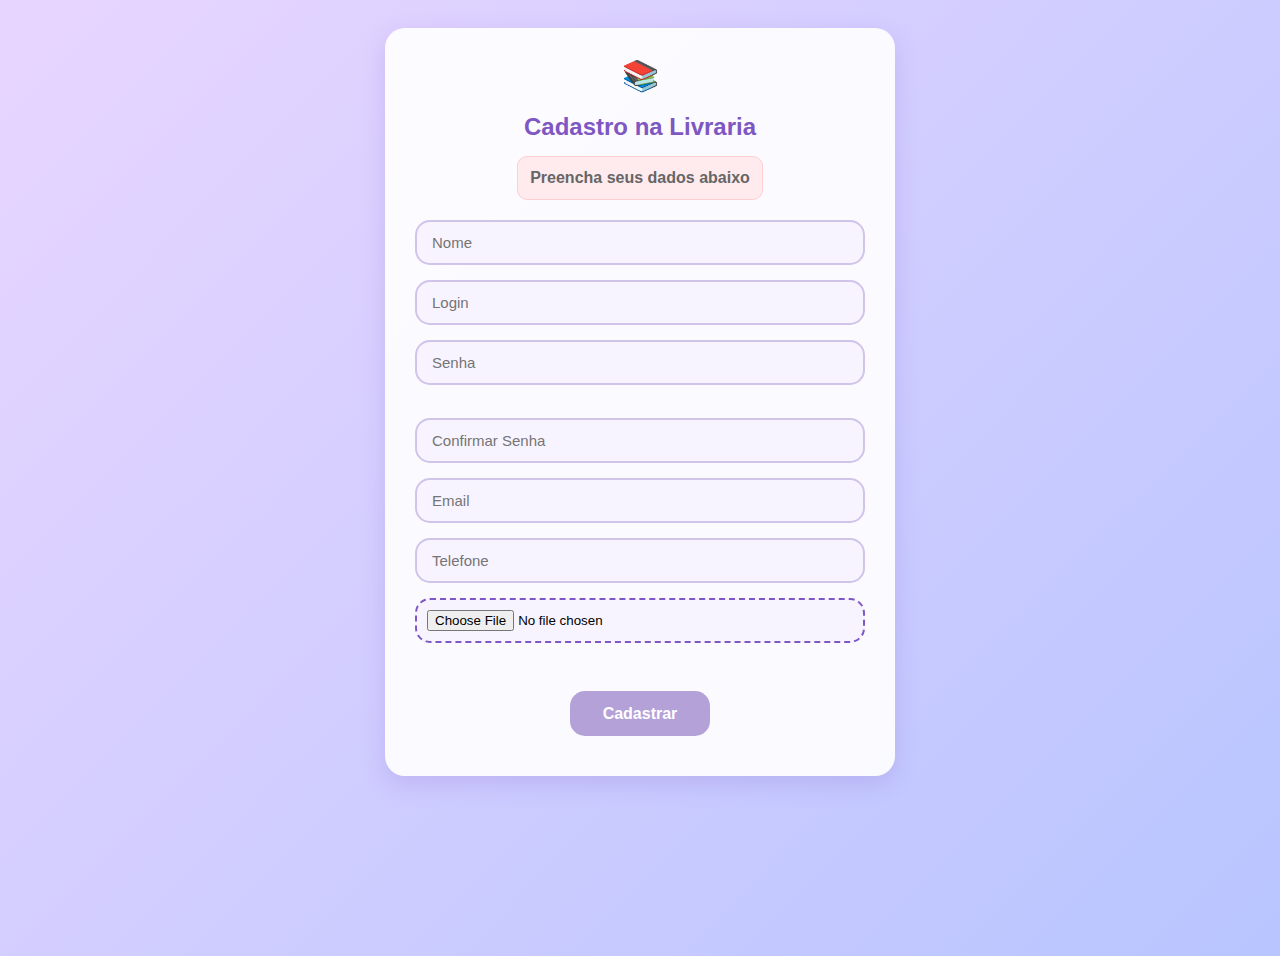
<file: index.html>
<!DOCTYPE html>
<html lang="en">
<head>
  <meta charset="UTF-8" />
  <meta name="viewport" content="width=device-width, initial-scale=1.0" />
  <script src="https://ajax.googleapis.com/ajax/libs/jquery/3.7.1/jquery.min.js"></script>
  <link rel="stylesheet" href="style.css">
  <script>
    var emailsCadastrados = [];
 
    $(document).ready(function () {
  
      $("#button1").prop("disabled", true);
 
      $("input").on("input", function () {
        var nome = $("#nome").val().trim();
        var login = $("#login").val().trim();
        var senha = $("#senha").val().trim();
        var confirmaSenha = $("#confirmaSenha").val().trim();
        var email = $("#email").val().trim();
        var telefone = $("#telefone").val().trim();
 
        if (nome && login && senha && confirmaSenha && email && telefone) {
          $("#button1").prop("disabled", false);
        } else {
          $("#button1").prop("disabled", true);
        }
      });
 
      $("#button1").click(function () {
        var nome = $("#nome").val().trim();
        var login = $("#login").val().trim();
        var senha = $("#senha").val().trim();
        var confirmaSenha = $("#confirmaSenha").val().trim();
        var email = $("#email").val().trim();
        var telefone = $("#telefone").val().trim();
 

        if (senha.length !== 8) {
          $("p").html("A senha deve ter 8 caracteres.");
          return;
        }
        if (!senha.match(/[A-Z]/)) {
          $("p").html("A senha deve conter pelo menos uma letra maiúscula.");
          return;
        }
        if (!senha.match(/[a-z]/)) {
          $("p").html("A senha deve conter pelo menos uma letra minúscula.");
          return;
        }
        if (!senha.match(/[0-9]/)) {
          $("p").html("A senha deve conter pelo menos um número.");
          return;
        }
        if (!senha.match(/[^A-Za-z0-9]/)) {
          $("p").html("A senha deve conter pelo menos um caractere especial.");
          return;
        }
 
        if (senha !== confirmaSenha) {
          $("p").html("As senhas não coincidem.");
          return;
        }
 
        if (!email.includes("@")) {
          $("p").html("O e-mail deve conter '@'.");
          return;
        }
 
        if (emailsCadastrados.includes(email)) {
          $("p").html("Este e-mail já foi utilizado.");
          return;
        }
     
 
 
        $.ajax({
          url: "insert.php",
          type: "POST",
          data:
            "campo1=" + nome + "& campo2=" + login + "& campo3=" + senha + "& campo4=" + confirmaSenha + "& campo5=" + email + "& campo6=" + telefone,
          dataType: "html",
        })
          .done(function (resposta) {
            $("p").html(resposta);
            emailsCadastrados.push(email);
          })
          .fail(function (jqXHR, textStatus) {
            $("p").html("Erro na requisição: " + textStatus);
          })
          .always(function () {
            console.log("Requisição finalizada");
          });
      });
    });
  </script>
 
</head>
 
<body>
  <div class="container">
    <div class="books">📚</div>
    <h1>Cadastro na Livraria</h1>
    <p class="subtitle">Preencha seus dados abaixo</p>
 
    <input type="text" id="nome" placeholder="Nome" /><br />
    <input type="text" id="login" placeholder="Login" /><br />
    <div class="senha-container">
      <input type="password" id="senha" placeholder="Senha" />
      <div class="senha-requisitos">
        A senha deve conter:
        <ul>
          <li> 8 caracteres</li>
          <li> Uma letra maiúscula</li>
          <li> Uma letra minúscula</li>
          <li> Um número</li>
          <li> Um caractere especial (ex: @, #, !, etc.)</li>
        </ul>
      </div>
    </div> <br>
    <input type="password" id="confirmaSenha" placeholder="Confirmar Senha" /><br />
    <input type="email" id="email" placeholder="Email" /><br />
    <input type="tel" id="telefone" placeholder="Telefone" /><br />
    <input type="file" id="imageUpload" accept=".png, .jpg, .jpeg" /><br /><br />
    <button id="button1">Cadastrar</button>
    
  </div>
</body>
</html>
</file>
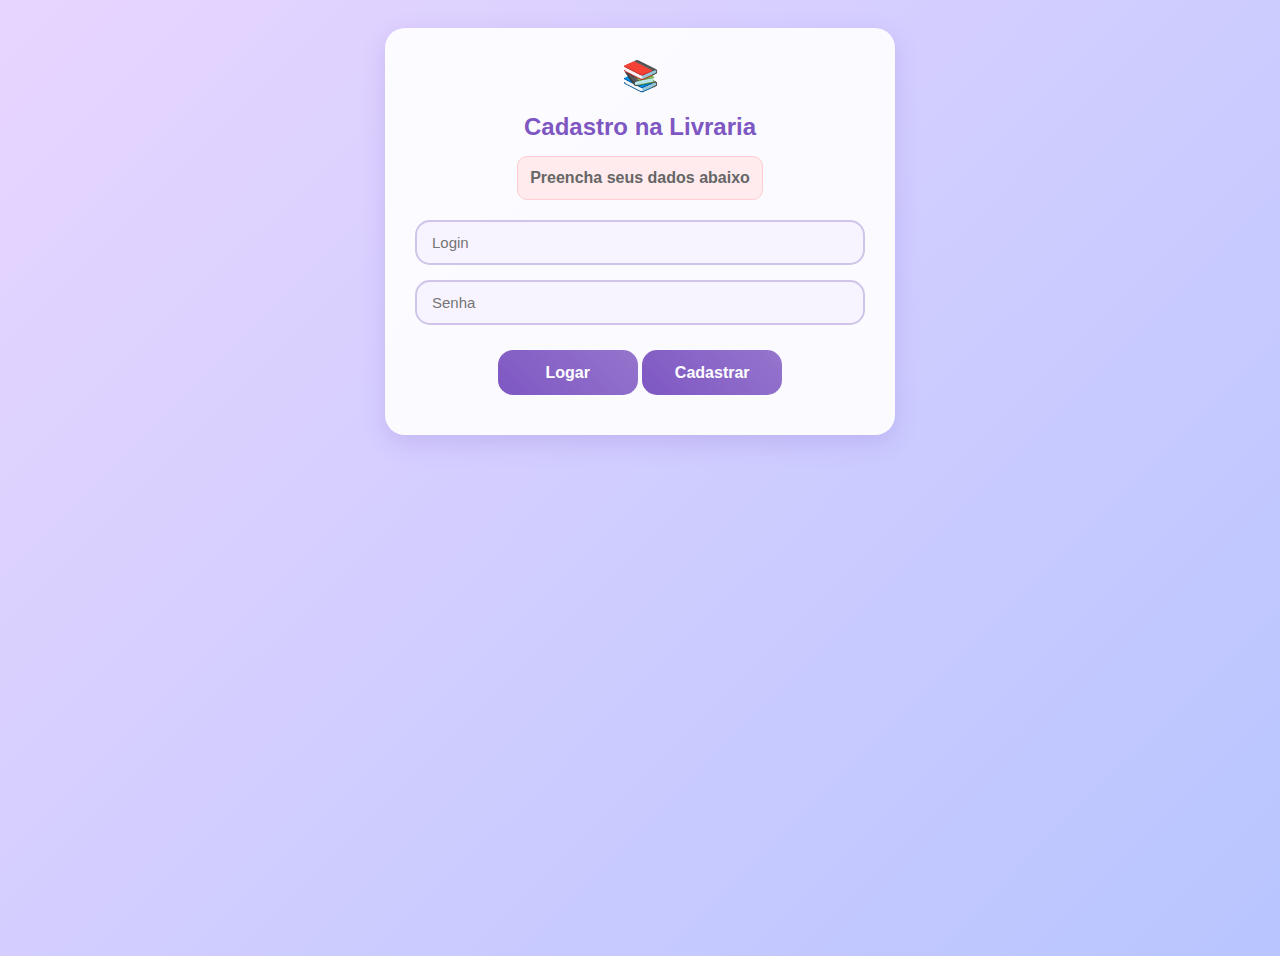
<file: login.html>
<!DOCTYPE html>
<html lang="en">
<head>
    <meta charset="UTF-8">
    <meta name="viewport" content="width=device-width, initial-scale=1.0">
  <link rel="stylesheet" href="login.css">

    <title>Document</title>
</head>
    
<body>
  <div class="container">
    <div class="books">📚</div>
    <h1>Cadastro na Livraria</h1>
    <p class="subtitle">Preencha seus dados abaixo</p>
 
    <input type="text" id="login" placeholder="Login" /><br />
    <div class="senha-container">
      <input type="password" id="senha" placeholder="Senha" />
      <div class="senha-requisitos">
        A senha deve conter:
        <ul>
          <li> 8 caracteres</li>
          <li> Uma letra maiúscula</li>
          <li> Uma letra minúscula</li>
          <li> Um número</li>
          <li> Um caractere especial (ex: @, #, !, etc.)</li>
        </ul>
      </div>
    <button id="button1">Logar</button>
    <a href="index.html"><button  id="button2">Cadastrar</button></a>
 
  </div>

</body>
</html>
</file>
<file: style.css>
body {
      position: relative;
      text-align: center;
      align-items: center;
      background: linear-gradient(135deg, #e8d5ff, #b8c5ff);
      font-family: Arial, sans-serif;
      min-height: 100vh;
      padding: 20px;
    }
 
    .container {
      background: rgba(255, 255, 255, 0.9);
      max-width: 450px;
      margin: 0 auto;
      padding: 40px 30px;
      border-radius: 20px;
      box-shadow: 0 8px 25px rgba(126, 87, 194, 0.2);
    }
 
    h1 {
      color: #7e57c2;
      margin-bottom: 10px;
      font-size: 28px;
    }
 
    .subtitle {
      color: #666;
      margin-bottom: 20px;
      font-size: 16px;
      margin-top: 5px;
    }
 
    .books {
      font-size: 30px;
      margin-bottom: 20px;
      margin-top: -10px;
    }
 
    input[type="text"],input[type="password"],input[type="email"],input[type="tel"] {
      width: 100%;
      height: 45px;
      border-radius: 15px;
      border: 2px solid #d1c4e9;
      padding: 0 15px;
      margin-bottom: 15px;
      background-color: #f8f4ff;
      font-size: 15px;
      transition: border-color 0.3s ease;
      box-sizing: border-box;
    }
 
    input[type="text"]:focus,input[type="password"]:focus,input[type="email"]:focus,input[type="tel"]:focus {
      border-color: #7e57c2;
      outline: none;
      box-shadow: 0 0 8px rgba(126, 87, 194, 0.3);
    }
 
    input[type="file"] {
      width: 100%;
      height: 45px;
      border: 2px dashed #7e57c2;
      border-radius: 15px;
      padding: 10px;
      margin-bottom: 20px;
      background-color: #f8f4ff;
      cursor: pointer;
      box-sizing: border-box;
    }
 
    input[type="file"]:hover {
      background-color: #f0e6ff;
    }
 
    button {
      border-radius: 15px;
      width: 140px;
      height: 45px;
      background: linear-gradient(45deg, #7e57c2, #9575cd);
      color: white;
      border: none;
      cursor: pointer;
      font-size: 16px;
      font-weight: bold;
      transition: all 0.3s ease;
      margin-top: 10px;
    }
 
    button:hover:enabled {
      background: linear-gradient(45deg, #5e35b1, #7e57c2);
      transform: translateY(-2px);
      box-shadow: 0 5px 15px rgba(126, 87, 194, 0.4);
    }
 
    button:disabled {
      background: #b3a1d8;
      cursor: not-allowed;
      transform: none;
      box-shadow: none;
    }
 
    p {
      color: #d32f2f;
      background: #ffebee;
      border: 1px solid #ffcdd2;
      font-weight: bold;
      margin-top: 20px;
      padding: 12px;
      border-radius: 10px;
      display: inline-block;
      min-width: 200px;
    }
 
    input[type="text"],input[type="password"],input[type="email"],input[type="tel"],input[type="file"] {
      width: 100%;
    }
 
    h1 {
      font-size: 24px;
    }
    .senha-container {
     position: relative;
    }
 
    .senha-requisitos {
     display: none;
     background-color: #f3e5f5;
     border: 1px solid #ce93d8;
     padding: 10px 15px;
     border-radius: 10px;
     color: #4a148c;
     font-size: 14px;
     margin-top: 5px;
     text-align: left;
    }
 

    .senha-container:has(input:focus) .senha-requisitos {
     display: block;
    }
</file>
<file: login.css>
body {
      position: relative;
      text-align: center;
      align-items: center;
      background: linear-gradient(135deg, #e8d5ff, #b8c5ff);
      font-family: Arial, sans-serif;
      min-height: 100vh;
      padding: 20px;
    }
 
    .container {
      background: rgba(255, 255, 255, 0.9);
      max-width: 450px;
      margin: 0 auto;
      padding: 40px 30px;
      border-radius: 20px;
      box-shadow: 0 8px 25px rgba(126, 87, 194, 0.2);
    }
 
    h1 {
      color: #7e57c2;
      margin-bottom: 10px;
      font-size: 28px;
    }
 
    .subtitle {
      color: #666;
      margin-bottom: 20px;
      font-size: 16px;
      margin-top: 5px;
    }
 
    .books {
      font-size: 30px;
      margin-bottom: 20px;
      margin-top: -10px;
    }
 
    input[type="text"],input[type="password"],input[type="email"],input[type="tel"] {
      width: 100%;
      height: 45px;
      border-radius: 15px;
      border: 2px solid #d1c4e9;
      padding: 0 15px;
      margin-bottom: 15px;
      background-color: #f8f4ff;
      font-size: 15px;
      transition: border-color 0.3s ease;
      box-sizing: border-box;
    }
 
    input[type="text"]:focus,input[type="password"]:focus,input[type="email"]:focus,input[type="tel"]:focus {
      border-color: #7e57c2;
      outline: none;
      box-shadow: 0 0 8px rgba(126, 87, 194, 0.3);
    }
 
    input[type="file"] {
      width: 100%;
      height: 45px;
      border: 2px dashed #7e57c2;
      border-radius: 15px;
      padding: 10px;
      margin-bottom: 20px;
      background-color: #f8f4ff;
      cursor: pointer;
      box-sizing: border-box;
    }
 
    input[type="file"]:hover {
      background-color: #f0e6ff;
    }
 
    button {
      border-radius: 15px;
      width: 140px;
      height: 45px;
      background: linear-gradient(45deg, #7e57c2, #9575cd);
      color: white;
      border: none;
      cursor: pointer;
      font-size: 16px;
      font-weight: bold;
      transition: all 0.3s ease;
      margin-top: 10px;
    }
 
    button:hover:enabled {
      background: linear-gradient(45deg, #5e35b1, #7e57c2);
      transform: translateY(-2px);
      box-shadow: 0 5px 15px rgba(126, 87, 194, 0.4);
    }
 
    button:disabled {
      background: #b3a1d8;
      cursor: not-allowed;
      transform: none;
      box-shadow: none;
    }
 
    p {
      color: #d32f2f;
      background: #ffebee;
      border: 1px solid #ffcdd2;
      font-weight: bold;
      margin-top: 20px;
      padding: 12px;
      border-radius: 10px;
      display: inline-block;
      min-width: 200px;
    }
 
    input[type="text"],input[type="password"],input[type="email"],input[type="tel"],input[type="file"] {
      width: 100%;
    }
 
    h1 {
      font-size: 24px;
    }
    .senha-container {
     position: relative;
    }
 
    .senha-requisitos {
     display: none;
     background-color: #f3e5f5;
     border: 1px solid #ce93d8;
     padding: 10px 15px;
     border-radius: 10px;
     color: #4a148c;
     font-size: 14px;
     margin-top: 5px;
     text-align: left;
    }
 

    .senha-container:has(input:focus) .senha-requisitos {
     display: block;
    }
</file>
